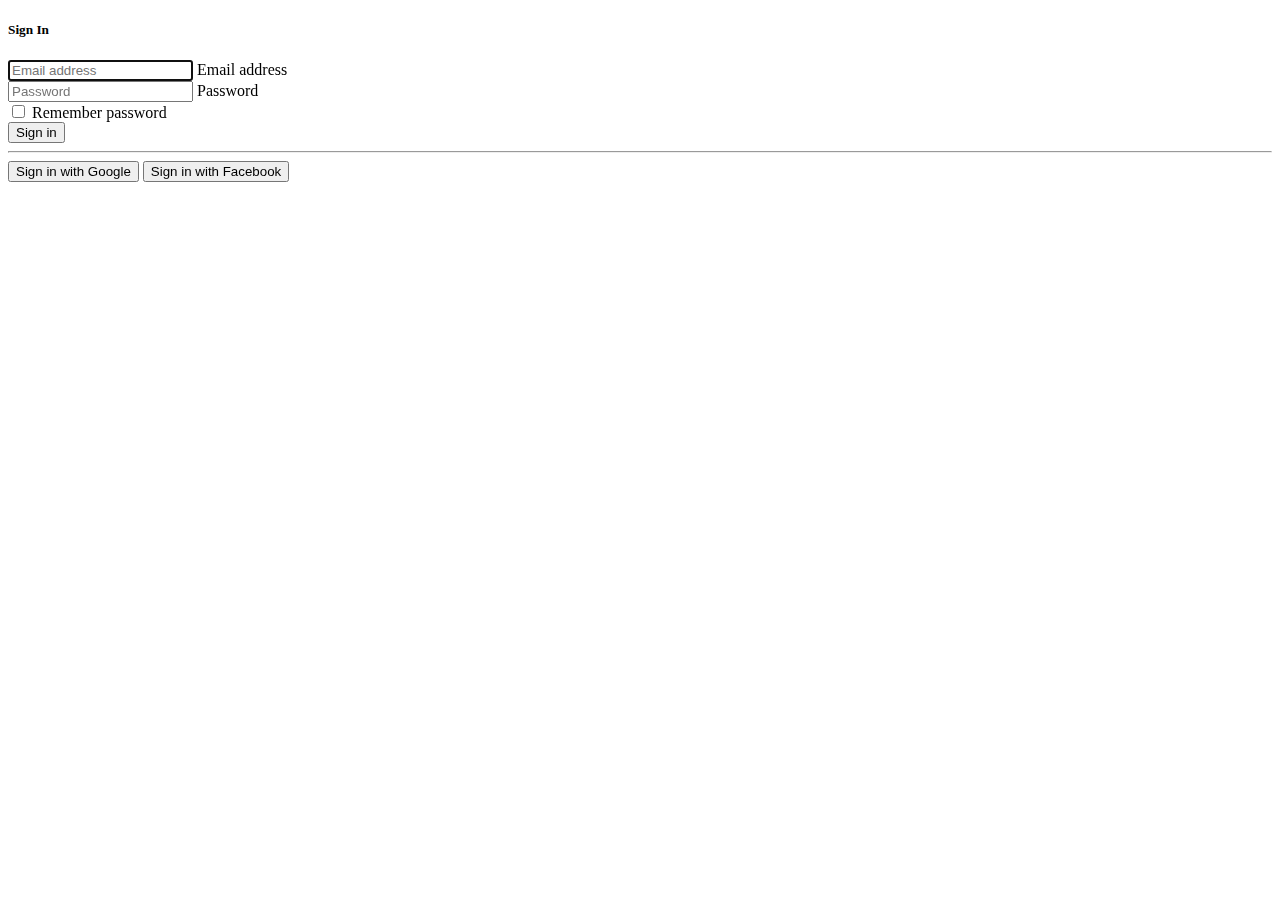
<file: login.html>
<!DOCTYPE html>
<html lang="en" dir="ltr">
  <head>
    <meta charset="utf-8">
    <title>Fresh Start Jamaica | Login</title>
  </head>
  <body>
    <body>
  <div class="container">
    <div class="row">
      <div class="col-sm-9 col-md-7 col-lg-5 mx-auto">
        <div class="card card-signin my-5">
          <div class="card-body">
            <h5 class="card-title text-center">Sign In</h5>
            <form class="form-signin">
              <div class="form-label-group">
                <input type="email" id="inputEmail" class="form-control" placeholder="Email address" required autofocus>
                <label for="inputEmail">Email address</label>
              </div>

              <div class="form-label-group">
                <input type="password" id="inputPassword" class="form-control" placeholder="Password" required>
                <label for="inputPassword">Password</label>
              </div>

              <div class="custom-control custom-checkbox mb-3">
                <input type="checkbox" class="custom-control-input" id="customCheck1">
                <label class="custom-control-label" for="customCheck1">Remember password</label>
              </div>
              <button class="btn btn-lg btn-primary btn-block text-uppercase" type="submit">Sign in</button>
              <hr class="my-4">
              <button class="btn btn-lg btn-google btn-block text-uppercase" type="submit"><i class="fab fa-google mr-2"></i> Sign in with Google</button>
              <button class="btn btn-lg btn-facebook btn-block text-uppercase" type="submit"><i class="fab fa-facebook-f mr-2"></i> Sign in with Facebook</button>
            </form>
          </div>
        </div>
      </div>
    </div>
  </div>
</body>
  </body>
</html>
</file>
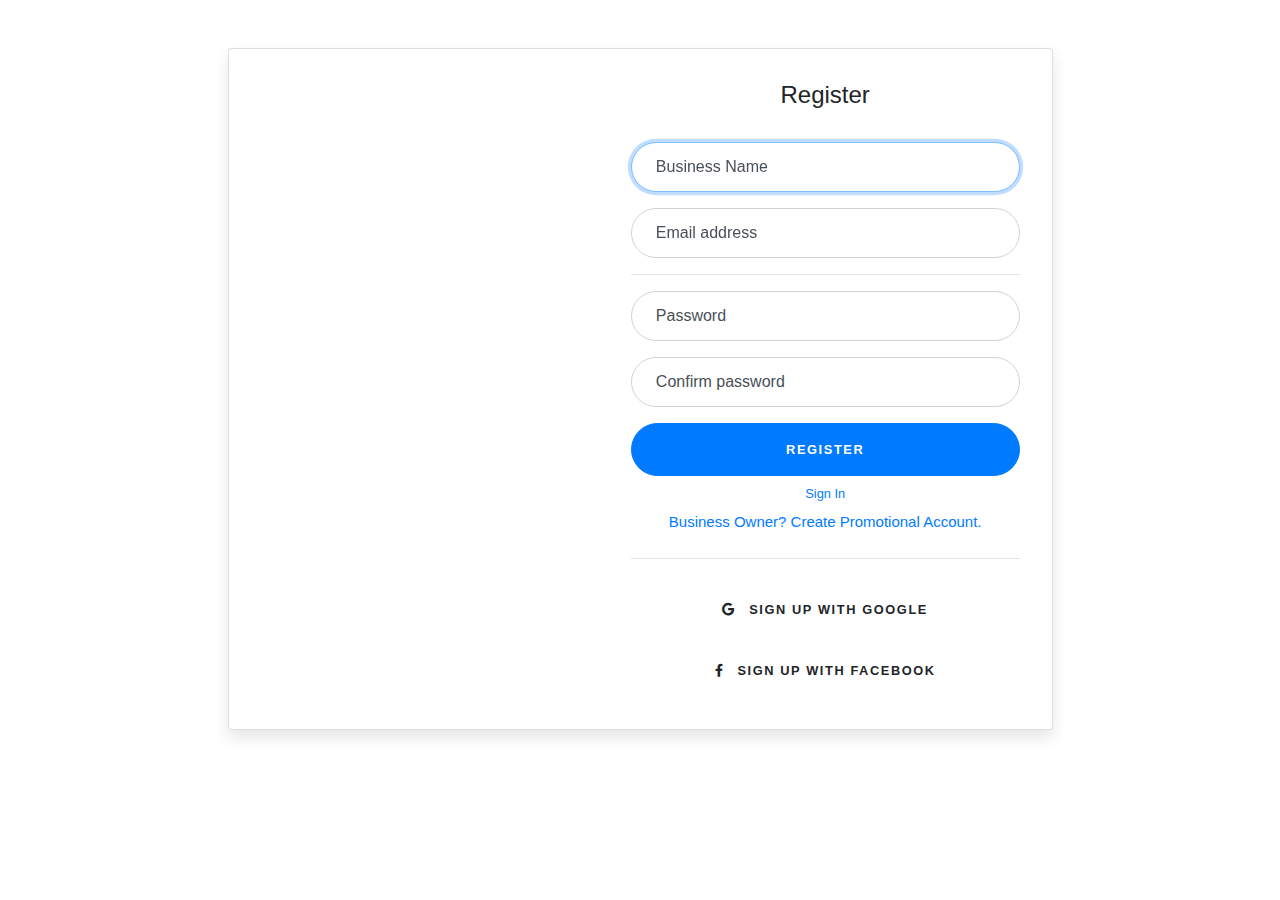
<file: startbootstrap-business-casual-gh-pages/business signup.html>
<!DOCTYPE html>
<html lang="en" dir="ltr">

<head>
  <meta charset="utf-8">
  <title>Fresh Start Jamaica | Create Account</title>
  <link rel="stylesheet" href="signup.css">
  <link rel="stylesheet" href="https://stackpath.bootstrapcdn.com/bootstrap/4.3.1/css/bootstrap.min.css">
  <link rel="stylesheet" href="https://use.fontawesome.com/releases/v5.8.2/css/all.css">
</head>

<body>
  <div class="container">
    <div class="row">
      <div class="col-lg-10 col-xl-9 mx-auto">
        <div class="card card-signin flex-row my-5">
          <div class="card-img-left d-none d-md-flex">
            <!-- Background image for card set in CSS! -->
          </div>
          <div class="card-body">
            <h5 class="card-title text-center">Register</h5>
            <form class="form-signin">
              <div class="form-label-group">
                <input type="text" id="inputUserame" class="form-control" placeholder="Business Name" required autofocus>
                <label for="inputUserame">Business Name</label>
              </div>

              <div class="form-label-group">
                <input type="email" id="inputEmail" class="form-control" placeholder="Email address" required>
                <label for="inputEmail">Email address</label>
              </div>

              <hr>

              <div class="form-label-group">
                <input type="password" id="inputPassword" class="form-control" placeholder="Password" required>
                <label for="inputPassword">Password</label>
              </div>

              <div class="form-label-group">
                <input type="password" id="inputConfirmPassword" class="form-control" placeholder="Password" required>
                <label for="inputConfirmPassword">Confirm password</label>
              </div>

              <a href="C:\Users\Admin\Documents\webpages\hackathon 2020\startbootstrap-sb-admin-2-gh-pages\index.html"><button class="btn btn-lg btn-primary btn-block text-uppercase">Register</button></a>
              <a class="d-block text-center mt-2 small" href="#">Sign In</a>
              <a class="d-block text-center mt-2 small" href="#" style="font-size: 15px">Business Owner? Create Promotional Account.</a>
              <hr class="my-4">
              <button class="btn btn-lg btn-google btn-block text-uppercase" type="submit"><i class="fab fa-google mr-2"></i> Sign up with Google</button>
              <button class="btn btn-lg btn-facebook btn-block text-uppercase" type="submit"><i class="fab fa-facebook-f mr-2"></i> Sign up with Facebook</button>
            </form>
          </div>
        </div>
      </div>
    </div>
  </div>
</body>

</html>
</file>
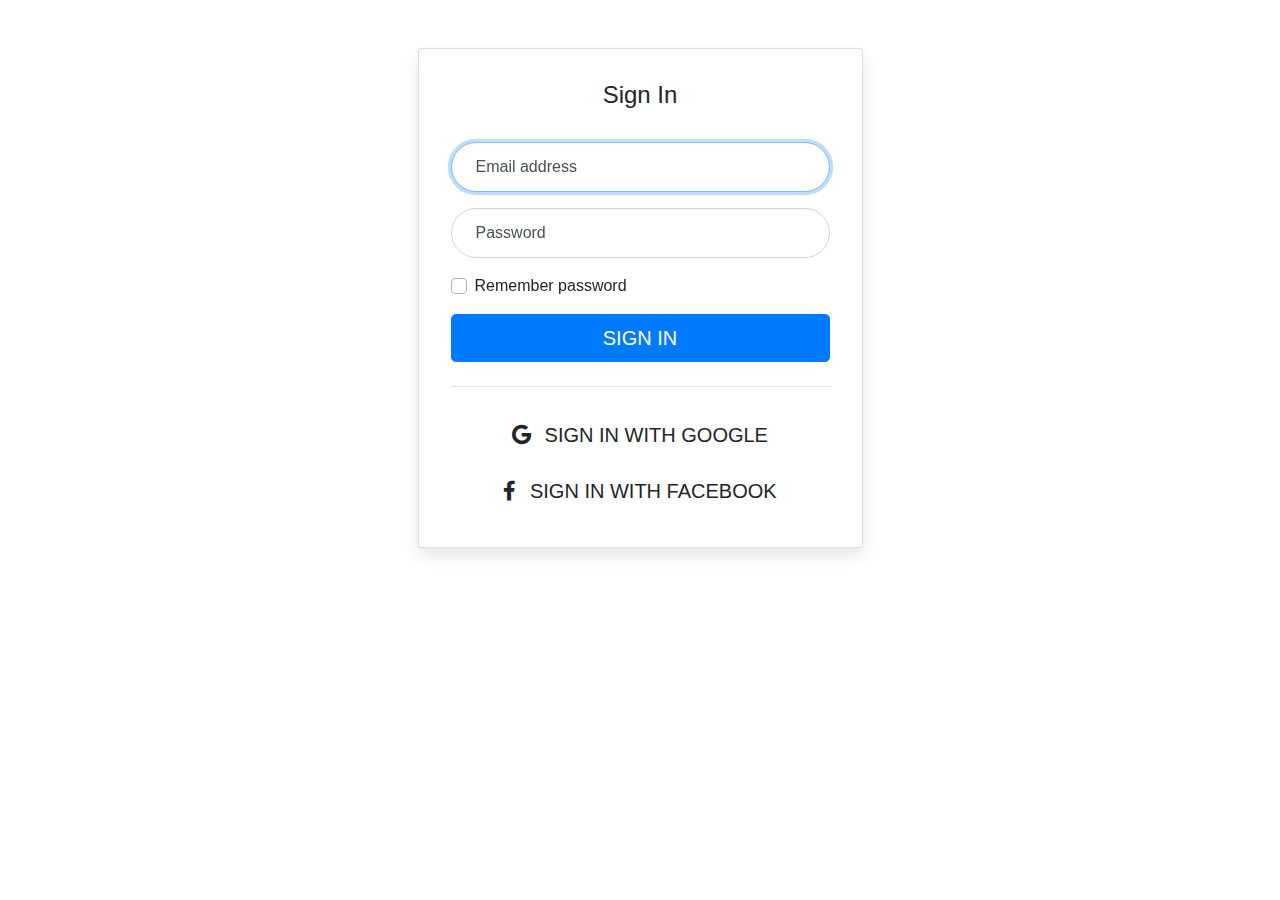
<file: startbootstrap-business-casual-gh-pages/login.html>
<!DOCTYPE html>
<html lang="en" dir="ltr">

<head>
  <meta charset="utf-8">
  <title>Fresh Start Jamaica | Login</title>
  <link rel="stylesheet" href="login.css" type="text/css">
  <link rel="stylesheet" href="https://stackpath.bootstrapcdn.com/bootstrap/4.3.1/css/bootstrap.min.css">
  <link rel="stylesheet" href="https://use.fontawesome.com/releases/v5.8.2/css/all.css">


  </script>
</head>

<body>
  <div class="container">
    <div class="row">
      <div class="col-sm-9 col-md-7 col-lg-5 mx-auto">
        <div class="card card-signin my-5">
          <div class="card-body">
            <h5 class="card-title text-center">Sign In</h5>

              <div class="form-label-group">
                <input type="email" id="inputEmail" class="form-control" placeholder="Email address" required autofocus>
                <label for="inputEmail">Email address</label>
              </div>

              <div class="form-label-group">
                <input type="password" id="inputPassword" class="form-control" placeholder="Password" required>
                <label for="inputPassword">Password</label>
              </div>

              <div class="custom-control custom-checkbox mb-3">
                <input type="checkbox" class="custom-control-input" id="customCheck1">
                <label class="custom-control-label" for="customCheck1">Remember password</label>
              </div>
              <a href="C:\Users\Admin\Documents\webpages\hackathon 2020\FortesHack-2020-Project\startbootstrap-sb-admin-2-gh-pages\index.html"><button class="btn btn-lg btn-primary btn-block text-uppercase">Sign in</button>
              <hr class="my-4"></a>
              <button class="btn btn-lg btn-google btn-block text-uppercase" type="submit"><i class="fab fa-google mr-2"></i> Sign in with Google</button>
              <button class="btn btn-lg btn-facebook btn-block text-uppercase" type="submit"><i class="fab fa-facebook-f mr-2"></i> Sign in with Facebook</button>

          </div>
        </div>
      </div>
    </div>
  </div>
</body>

</html>
</file>
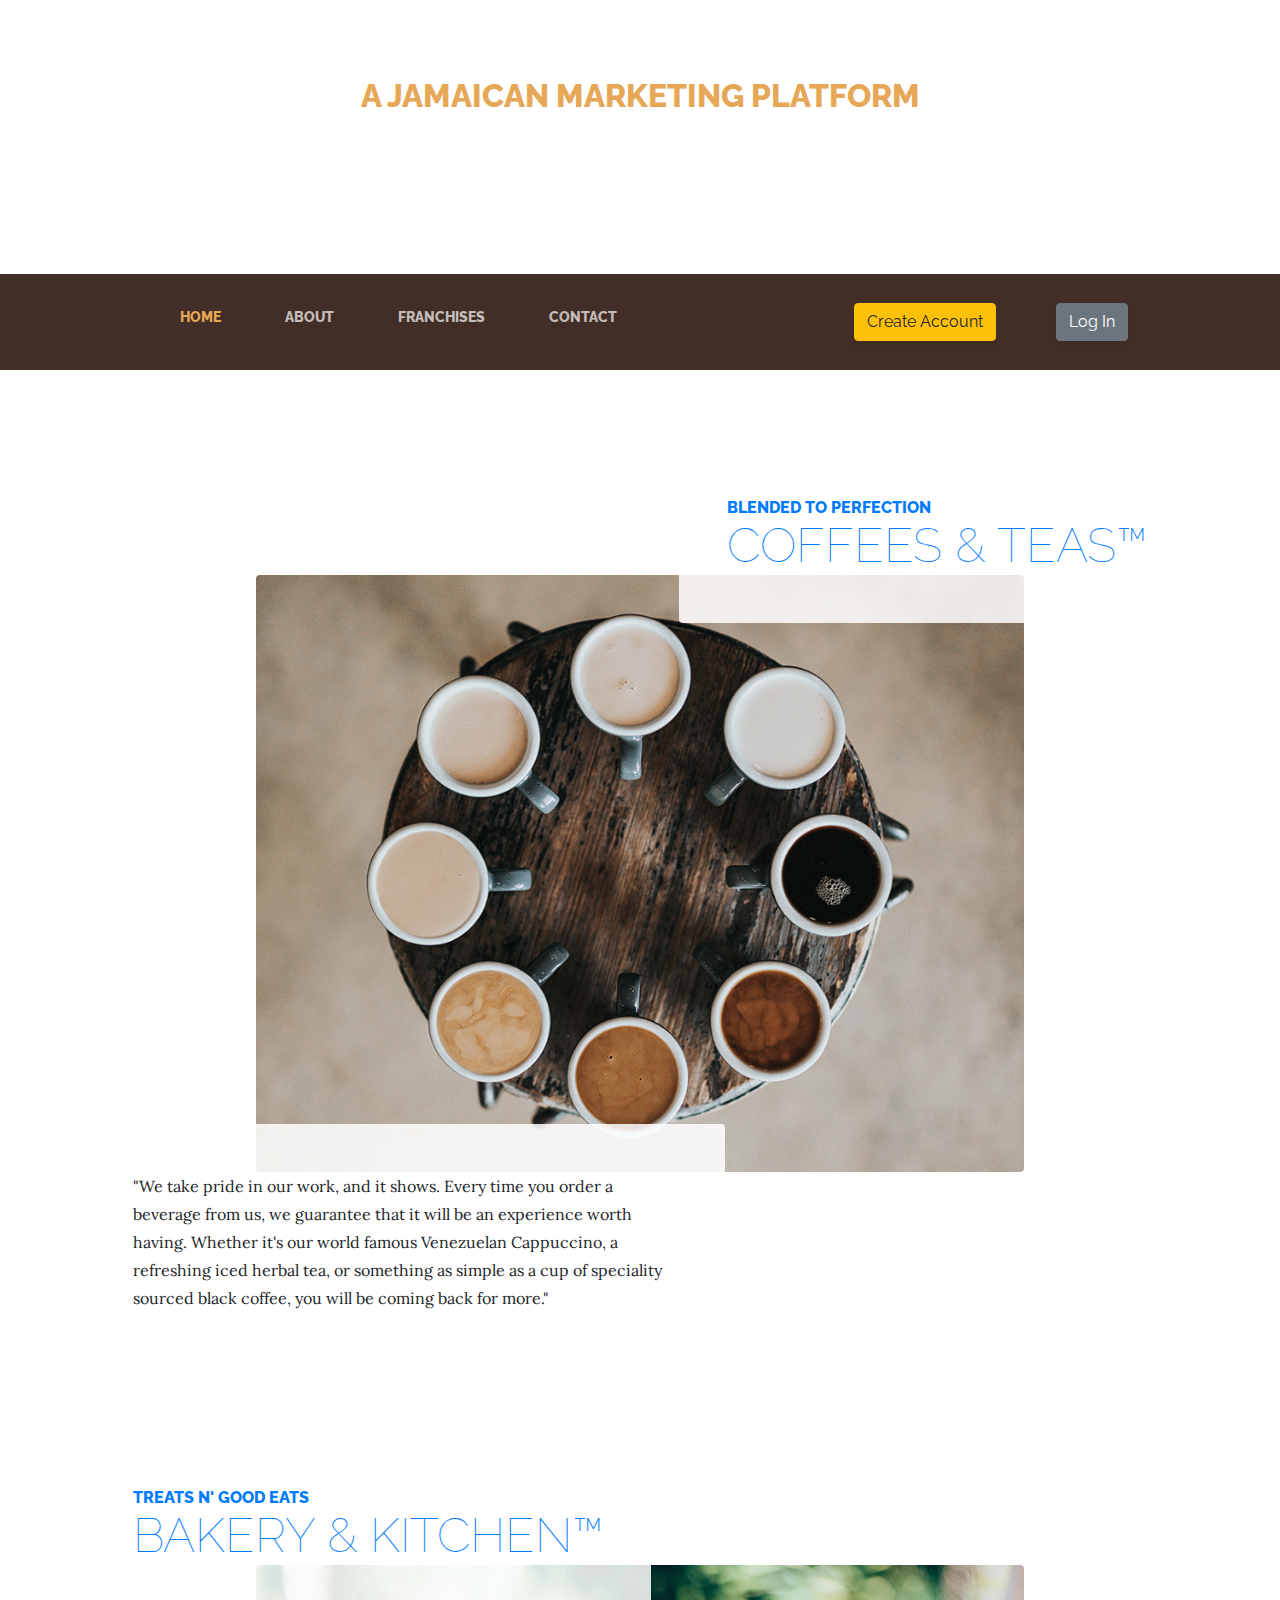
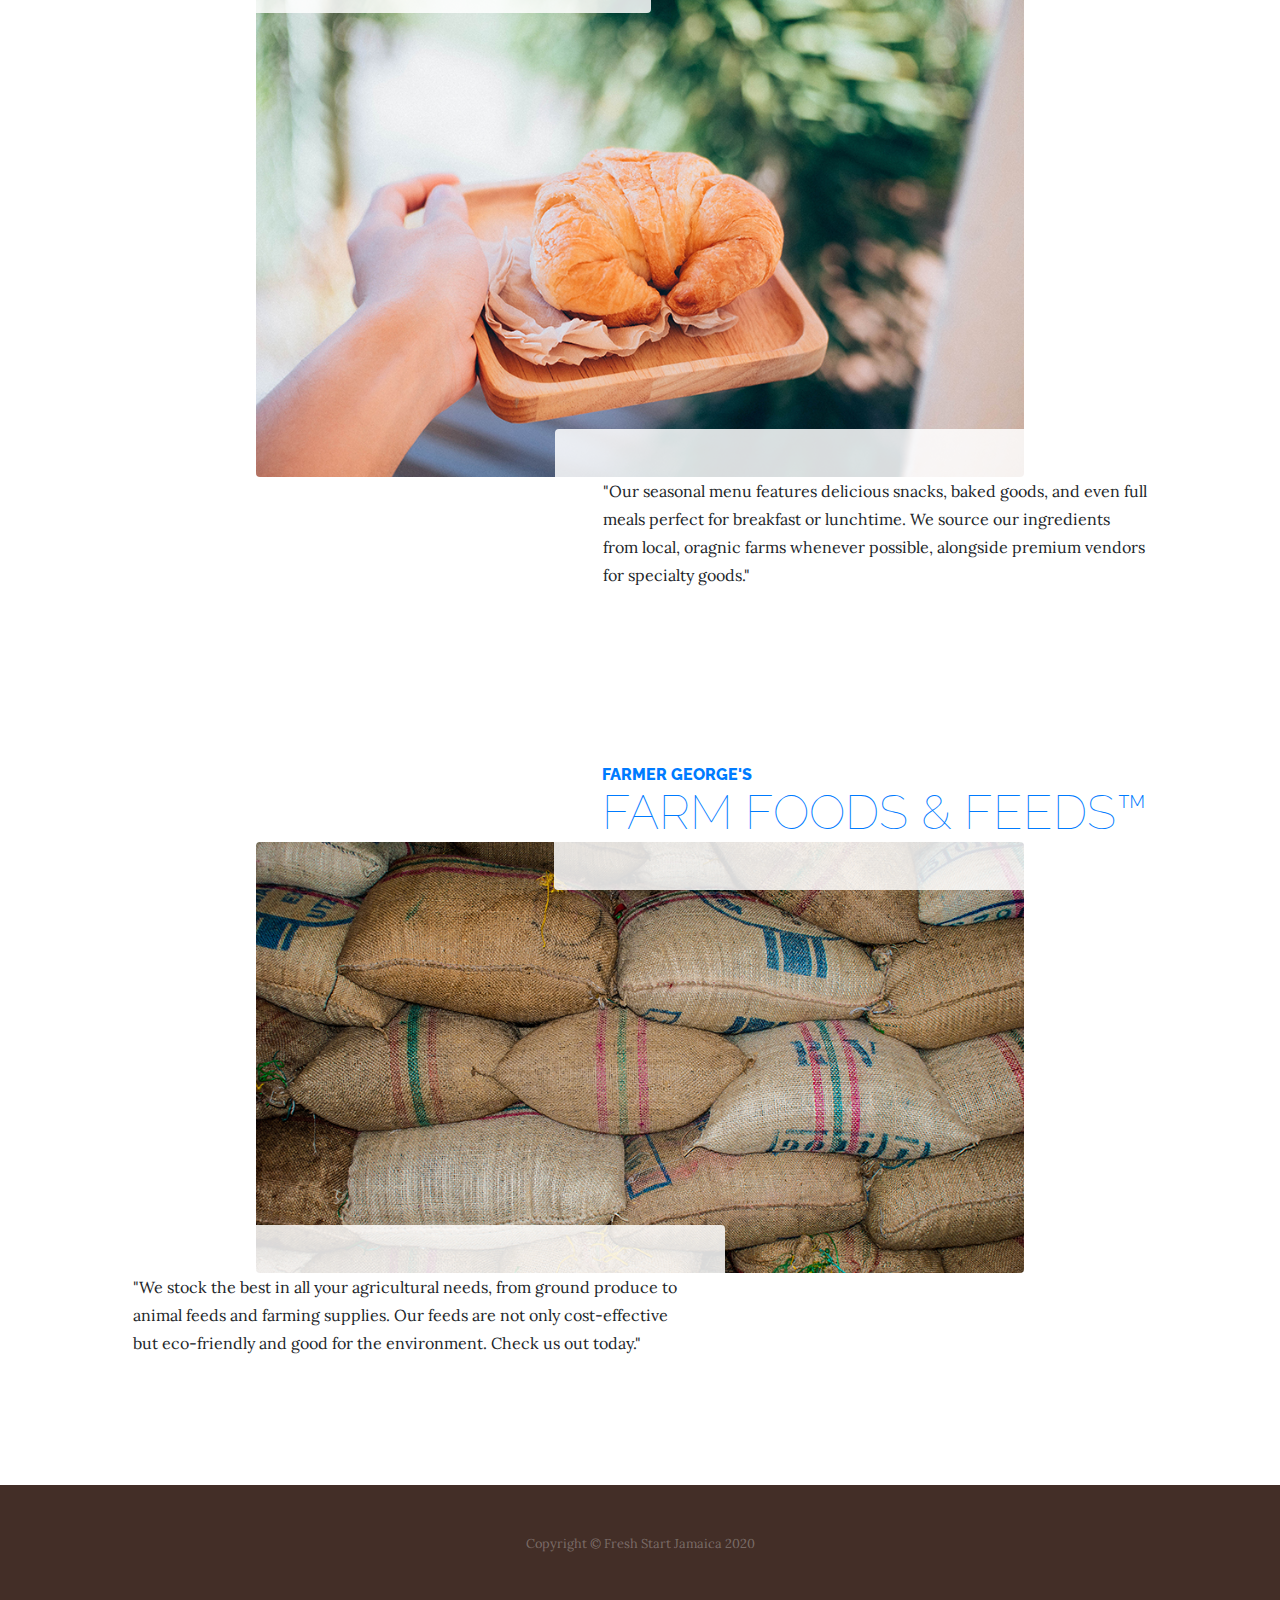
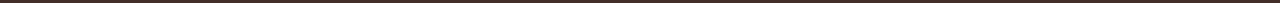
<file: startbootstrap-business-casual-gh-pages/products.html>
<!DOCTYPE html>
<html lang="en">

<head>

  <meta charset="utf-8">
  <meta name="viewport" content="width=device-width, initial-scale=1, shrink-to-fit=no">
  <meta name="description" content="">
  <meta name="author" content="">

  <title>Fresh Start Jamaica | Franchises</title>

  <!-- Bootstrap core CSS -->
  <link href="vendor/bootstrap/css/bootstrap.min.css" rel="stylesheet">

  <!-- Custom fonts for this template -->
  <link href="https://fonts.googleapis.com/css?family=Raleway:100,100i,200,200i,300,300i,400,400i,500,500i,600,600i,700,700i,800,800i,900,900i" rel="stylesheet">
  <link href="https://fonts.googleapis.com/css?family=Lora:400,400i,700,700i" rel="stylesheet">

  <!-- Custom styles for this template -->
  <link href="css/business-casual.min.css" rel="stylesheet">

</head>

<body>

  <h1 class="site-heading text-center text-white d-none d-lg-block">
    <span class="site-heading-upper text-primary mb-3">A Jamaican Marketing Platform</span>
    <span class="site-heading-lower">Fresh Start Jamaica</span>
  </h1>

  <!-- Navigation -->
  <nav class="navbar navbar-expand-lg navbar-dark py-lg-4" id="mainNav">
    <div class="container">
      <a class="navbar-brand text-uppercase text-expanded font-weight-bold d-lg-none" href="#">Start Bootstrap</a>
      <button class="navbar-toggler" type="button" data-toggle="collapse" data-target="#navbarResponsive" aria-controls="navbarResponsive" aria-expanded="false" aria-label="Toggle navigation">
        <span class="navbar-toggler-icon"></span>
      </button>
      <div class="collapse navbar-collapse" id="navbarResponsive">
        <ul class="navbar-nav mx-auto">
          <li class="nav-item active px-lg-4">
            <a class="nav-link text-uppercase text-expanded" href="index.html">Home

            </a>
          </li>
          <li class="nav-item px-lg-4">
            <a class="nav-link text-uppercase text-expanded" href="about.html">About</a>
          </li>
          <li class="nav-item px-lg-4">
            <a class="nav-link text-uppercase text-expanded" href="products.html">Franchises
            <span class="sr-only">(current)</span></a>
          </li>
          <li class="nav-item px-lg-4">
            <a class="nav-link text-uppercase text-expanded" href="store.html">Contact</a>
          </li>
          <li class="nav-button-1"><a href="signup.html"><button type="button" class="btn btn-warning">Create Account</button></a></li>
          <li class="nav-button-2"><a href="login.html"><button type="button" class="btn btn-secondary">Log In</button></a></li>
        </ul>
      </div>
    </div>
  </nav>

  <section class="page-section">
    <div class="container">
      <div class="product-item">
        <div class="product-item-title d-flex">
          <div class="bg-faded p-5 d-flex ml-auto rounded">
            <h2 class="section-heading mb-0">
              <a href="C:\Users\Admin\Documents\webpages\hackathon 2020\FortesHack-2020-Project\startbootstrap-grayscale-gh-pages\index.html"><span class="section-heading-upper">Blended to Perfection</span>
              <span class="section-heading-lower">Coffees &amp; Teas&trade;</span></a>
            </h2>
          </div>
        </div>
        <img class="product-item-img mx-auto d-flex rounded img-fluid mb-3 mb-lg-0" src="img/products-01.jpg" alt="">
        <div class="product-item-description d-flex mr-auto">
          <div class="bg-faded p-5 rounded">
            <p class="mb-0">"We take pride in our work, and it shows. Every time you order a beverage from us, we guarantee that it will be an experience worth having. Whether it's our world famous Venezuelan Cappuccino, a refreshing iced herbal tea,
              or something as simple as a cup of speciality sourced black coffee, you will be coming back for more."</p>
          </div>
        </div>
      </div>
    </div>
  </section>

  <section class="page-section">
    <div class="container">
      <div class="product-item">
        <div class="product-item-title d-flex">
          <div class="bg-faded p-5 d-flex mr-auto rounded">
            <h2 class="section-heading mb-0">
              <a href="#"><span class="section-heading-upper">Treats N' Good Eats</span>
              <span class="section-heading-lower">Bakery &amp; Kitchen&trade;</span></a>
            </h2>
          </div>
        </div>
        <img class="product-item-img mx-auto d-flex rounded img-fluid mb-3 mb-lg-0" src="img/products-02.jpg" alt="">
        <div class="product-item-description d-flex ml-auto">
          <div class="bg-faded p-5 rounded">
            <p class="mb-0">"Our seasonal menu features delicious snacks, baked goods, and even full meals perfect for breakfast or lunchtime. We source our ingredients from local, oragnic farms whenever possible, alongside premium vendors for
              specialty goods."</p>
          </div>
        </div>
      </div>
    </div>
  </section>

  <section class="page-section">
    <div class="container">
      <div class="product-item">
        <div class="product-item-title d-flex">
          <div class="bg-faded p-5 d-flex ml-auto rounded">
            <h2 class="section-heading mb-0">
              <a href="#"><span class="section-heading-upper">Farmer George's</span>
              <span class="section-heading-lower">Farm Foods &amp; Feeds&trade;</span></a>
            </h2>
          </div>
        </div>
        <img class="product-item-img mx-auto d-flex rounded img-fluid mb-3 mb-lg-0" src="img/products-03.jpg" alt="">
        <div class="product-item-description d-flex mr-auto">
          <div class="bg-faded p-5 rounded">
            <p class="mb-0">"We stock the best in all your agricultural needs, from ground produce to animal feeds and farming supplies. Our feeds are not only cost-effective but eco-friendly and good for the environment. Check us out today."</p>
          </div>
        </div>
      </div>
    </div>
  </section>

  <footer class="footer text-faded text-center py-5">
    <div class="container">
      <p class="m-0 small">Copyright &copy; Fresh Start Jamaica 2020</p>
    </div>
  </footer>

  <!-- Bootstrap core JavaScript -->
  <script src="vendor/jquery/jquery.min.js"></script>
  <script src="vendor/bootstrap/js/bootstrap.bundle.min.js"></script>

</body>

</html>
</file>
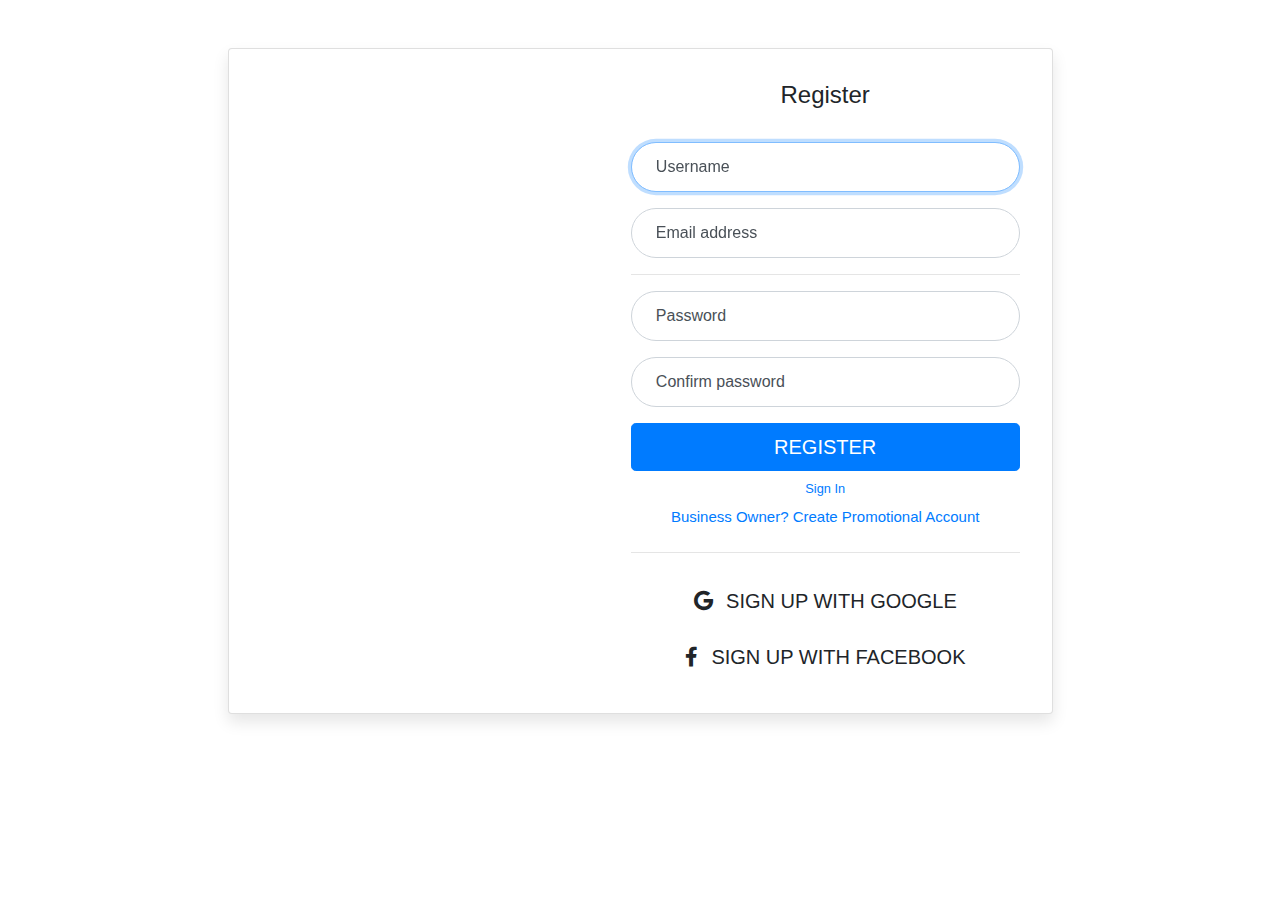
<file: startbootstrap-business-casual-gh-pages/signup.html>
<!DOCTYPE html>
<html lang="en" dir="ltr">

<head>
  <meta charset="utf-8">
  <title>Fresh Start Jamaica | Create Account</title>
  <link rel="stylesheet" href="signup.css">
  <link rel="stylesheet" href="https://stackpath.bootstrapcdn.com/bootstrap/4.3.1/css/bootstrap.min.css">
  <link rel="stylesheet" href="https://use.fontawesome.com/releases/v5.8.2/css/all.css">
</head>

<body>
  <div class="container">
    <div class="row">
      <div class="col-lg-10 col-xl-9 mx-auto">
        <div class="card card-signin flex-row my-5">
          <div class="card-img-left d-none d-md-flex">
            <!-- Background image for card set in CSS! -->
          </div>
          <div class="card-body">
            <h5 class="card-title text-center">Register</h5>

              <div class="form-label-group">
                <input type="text" id="inputUserame" class="form-control" placeholder="Username" required autofocus>
                <label for="inputUserame">Username</label>
              </div>

              <div class="form-label-group">
                <input type="email" id="inputEmail" class="form-control" placeholder="Email address" required>
                <label for="inputEmail">Email address</label>
              </div>

              <hr>

              <div class="form-label-group">
                <input type="password" id="inputPassword" class="form-control" placeholder="Password" required>
                <label for="inputPassword">Password</label>
              </div>

              <div class="form-label-group">
                <input type="password" id="inputConfirmPassword" class="form-control" placeholder="Password" required>
                <label for="inputConfirmPassword">Confirm password</label>
              </div>

              <a href="C:\Users\Admin\Documents\webpages\hackathon 2020\FortesHack-2020-Project\startbootstrap-sb-admin-2-gh-pages\index.html"><button class="btn btn-lg btn-primary btn-block text-uppercase" type="submit">Register</button></a>
              <a class="d-block text-center mt-2 small" href="login.html">Sign In</a>
              <a class="d-block text-center mt-2 small" href="business signup.html" style="font-size: 15px">Business Owner? Create Promotional Account</a>
              <hr class="my-4">
              <button class="btn btn-lg btn-google btn-block text-uppercase" type="submit"><i class="fab fa-google mr-2"></i> Sign up with Google</button>
              <button class="btn btn-lg btn-facebook btn-block text-uppercase" type="submit"><i class="fab fa-facebook-f mr-2"></i> Sign up with Facebook</button>

          </div>
        </div>
      </div>
    </div>
  </div>
</body>

</html>
</file>
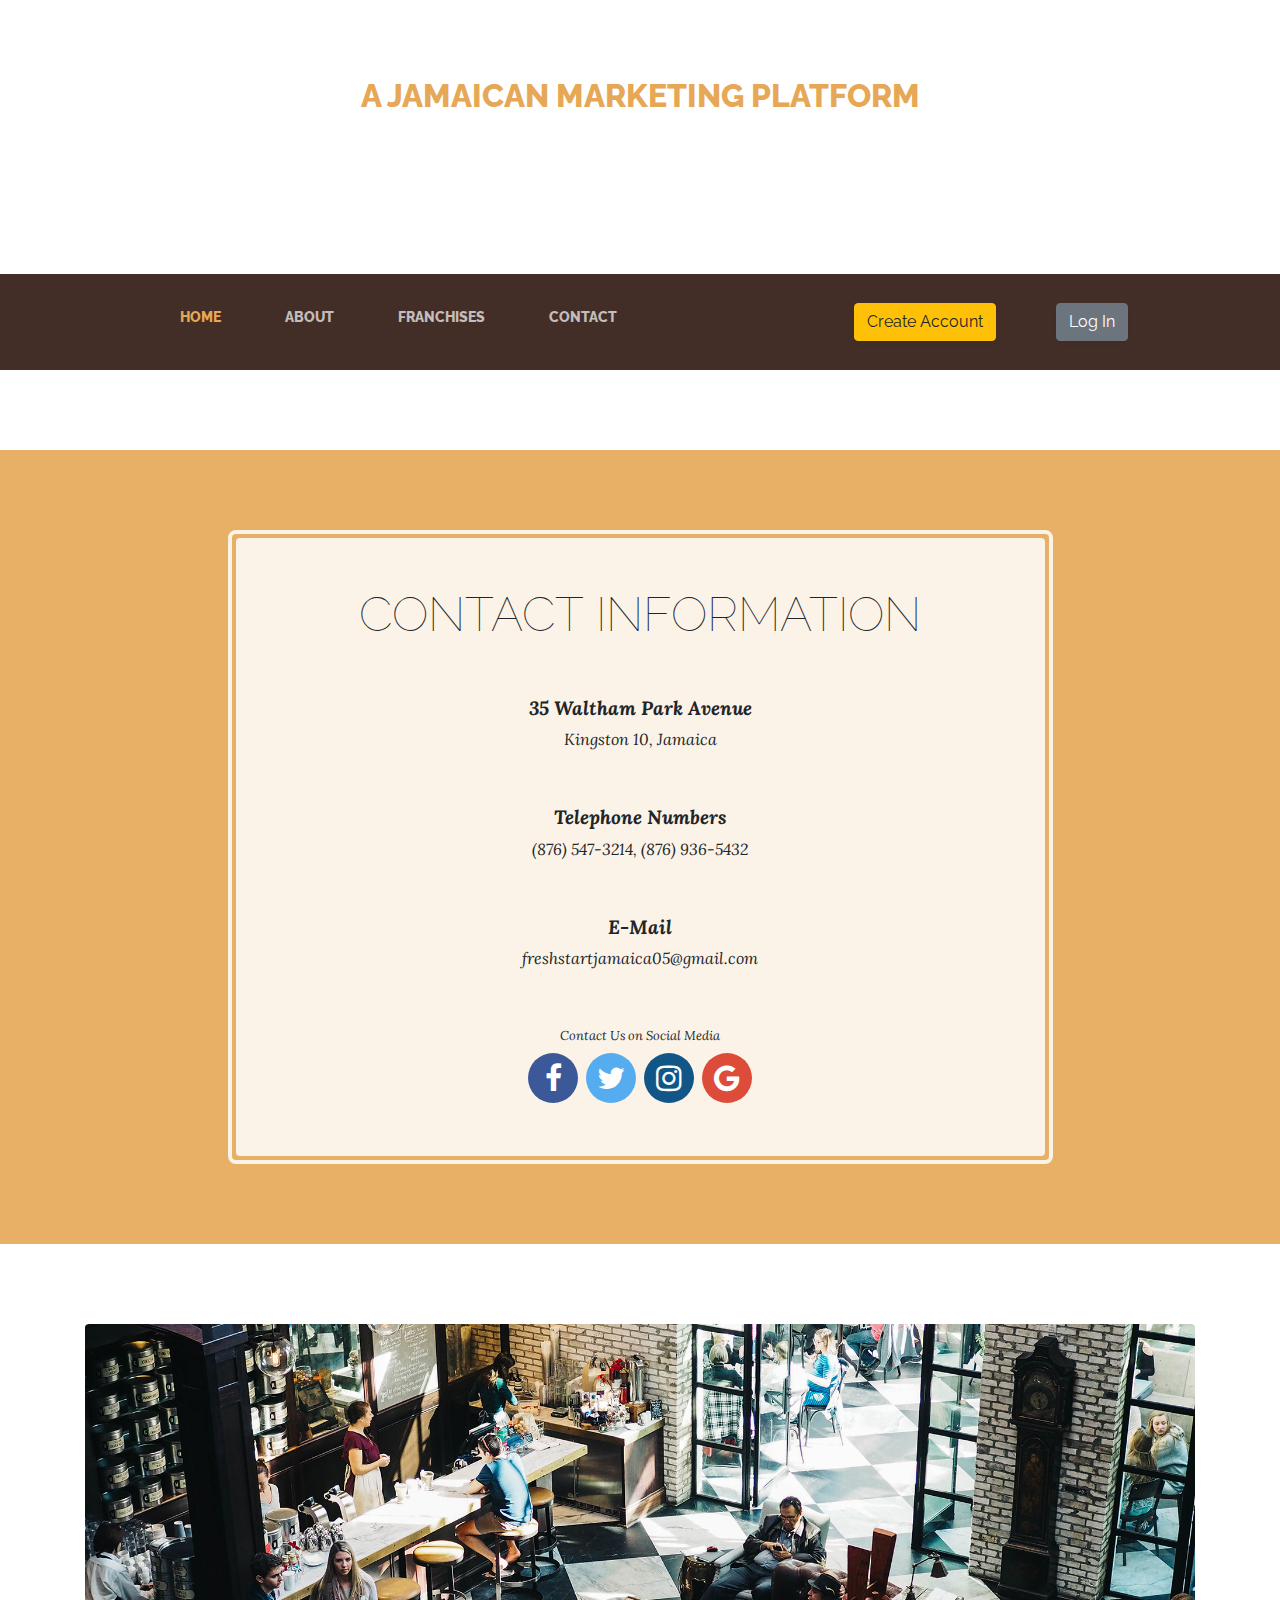
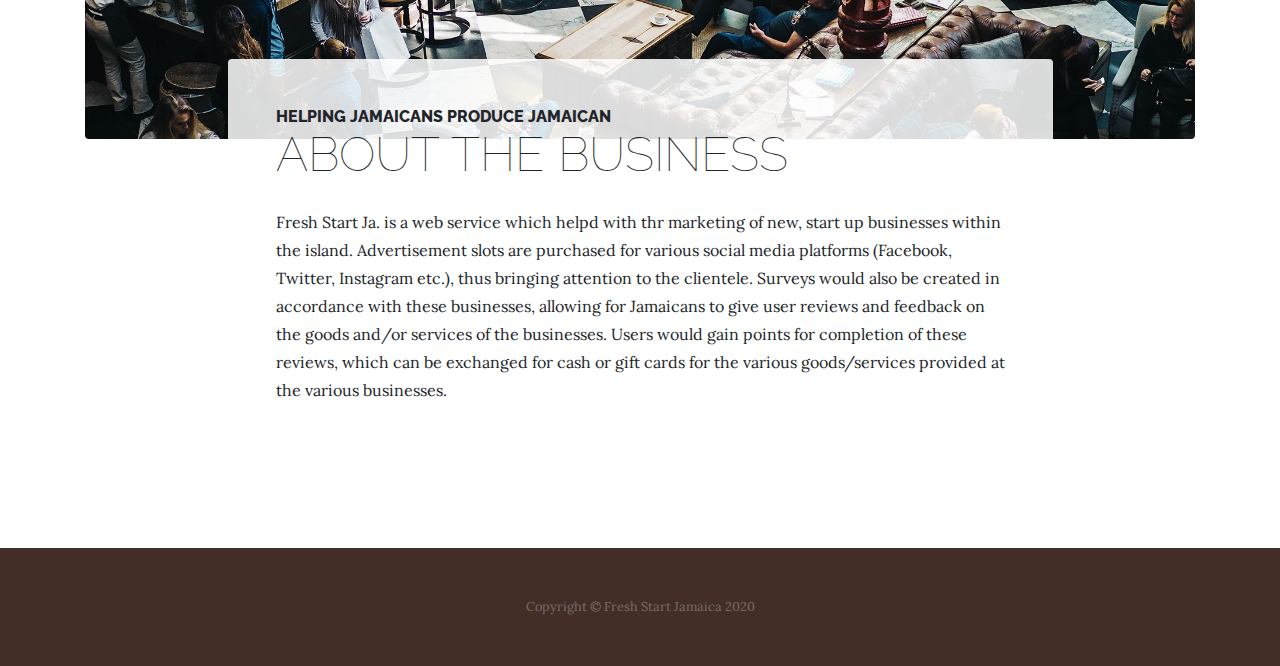
<file: startbootstrap-business-casual-gh-pages/store.html>
<!DOCTYPE html>
<html lang="en">

<head>

  <meta charset="utf-8">
  <meta name="viewport" content="width=device-width, initial-scale=1, shrink-to-fit=no">
  <meta name="description" content="">
  <meta name="author" content="">

  <title>Fresh Start Jamaica | Contact</title>

  <!-- Bootstrap core CSS -->
  <link href="vendor/bootstrap/css/bootstrap.min.css" rel="stylesheet">

  <!-- Custom fonts for this template -->
  <link href="https://fonts.googleapis.com/css?family=Raleway:100,100i,200,200i,300,300i,400,400i,500,500i,600,600i,700,700i,800,800i,900,900i" rel="stylesheet">
  <link href="https://fonts.googleapis.com/css?family=Lora:400,400i,700,700i" rel="stylesheet">

  <link rel="stylesheet" href="https://cdnjs.cloudflare.com/ajax/libs/font-awesome/4.7.0/css/font-awesome.min.css">

  <!-- Custom styles for this template -->
  <link href="css/business-casual.min.css" rel="stylesheet">

</head>

<body>

  <h1 class="site-heading text-center text-white d-none d-lg-block">
    <span class="site-heading-upper text-primary mb-3">A Jamaican Marketing Platform</span>
    <span class="site-heading-lower">Fresh Start Jamaica</span>
  </h1>

  <!-- Navigation -->
  <nav class="navbar navbar-expand-lg navbar-dark py-lg-4" id="mainNav">
    <div class="container">
      <a class="navbar-brand text-uppercase text-expanded font-weight-bold d-lg-none" href="#">Start Bootstrap</a>
      <button class="navbar-toggler" type="button" data-toggle="collapse" data-target="#navbarResponsive" aria-controls="navbarResponsive" aria-expanded="false" aria-label="Toggle navigation">
        <span class="navbar-toggler-icon"></span>
      </button>
      <div class="collapse navbar-collapse" id="navbarResponsive">
        <ul class="navbar-nav mx-auto">
          <li class="nav-item active px-lg-4">
            <a class="nav-link text-uppercase text-expanded" href="index.html">Home

            </a>
          </li>
          <li class="nav-item px-lg-4">
            <a class="nav-link text-uppercase text-expanded" href="about.html">About</a>
          </li>
          <li class="nav-item px-lg-4">
            <a class="nav-link text-uppercase text-expanded" href="products.html">Franchises</a>
          </li>
          <li class="nav-item px-lg-4">
            <a class="nav-link text-uppercase text-expanded" href="store.html">Contact
            <span class="sr-only">(current)</span></a>
          </li>
          <li class="nav-button-1"><a href="signup.html"><button type="button" class="btn btn-warning">Create Account</button></a></li>
          <li class="nav-button-2"><a href="login.html"><button type="button" class="btn btn-secondary">Log In</button></a></li>
        </ul>
      </div>
    </div>
  </nav>


  <section class="page-section cta">
    <div class="container">
      <div class="row">
        <div class="col-xl-9 mx-auto">
          <div class="cta-inner text-center rounded">
            <h2 class="section-heading mb-5">
              <span class="section-heading-upper"></span>
              <span class="section-heading-lower">Contact Information</span>
            </h2>
            <!--<ul class="list-unstyled list-hours mb-5 text-left mx-auto">
              <li class="list-unstyled-item list-hours-item d-flex">
                Sunday
                <span class="ml-auto">Closed</span>
              </li>
              <li class="list-unstyled-item list-hours-item d-flex">
                Monday
                <span class="ml-auto">7:00 AM to 8:00 PM</span>
              </li>
              <li class="list-unstyled-item list-hours-item d-flex">
                Tuesday
                <span class="ml-auto">7:00 AM to 8:00 PM</span>
              </li>
              <li class="list-unstyled-item list-hours-item d-flex">
                Wednesday
                <span class="ml-auto">7:00 AM to 8:00 PM</span>
              </li>
              <li class="list-unstyled-item list-hours-item d-flex">
                Thursday
                <span class="ml-auto">7:00 AM to 8:00 PM</span>
              </li>
              <li class="list-unstyled-item list-hours-item d-flex">
                Friday
                <span class="ml-auto">7:00 AM to 8:00 PM</span>
              </li>
              <li class="list-unstyled-item list-hours-item d-flex">
                Saturday
                <span class="ml-auto">9:00 AM to 5:00 PM</span>
              </li>
            </ul>-->
            <p class="address mb-5">
              <em>
                <strong>35 Waltham Park Avenue</strong>
                <br>
                Kingston 10, Jamaica
              </em>
            </p>
            <p class="address mb-5">
              <em>
                <strong>Telephone Numbers</strong>
                <br>
                (876) 547-3214, (876) 936-5432
              </em>
            </p>
            <p class="address mb-5">
              <em>
                <strong>E-Mail</strong>
                <br>
                freshstartjamaica05@gmail.com
              </em>
            </p>
            <p class="mb-0">
              <small>
                <em>Contact Us on Social Media</em>
              </small>
              <br>
              <a href="#" class="fa fa-facebook"></a>
              <a href="#" class="fa fa-twitter"></a>
              <a href="#" class="fa fa-instagram"></a>
              <a href="#" class="fa fa-google"></a>
            </p>
          </div>
        </div>
      </div>
    </div>
  </section>

  <section class="page-section about-heading">
    <div class="container">
      <img class="img-fluid rounded about-heading-img mb-3 mb-lg-0" src="img/about.jpg" alt="">
      <div class="about-heading-content">
        <div class="row">
          <div class="col-xl-9 col-lg-10 mx-auto">
            <div class="bg-faded rounded p-5">
              <h2 class="section-heading mb-4">
                <span class="section-heading-upper">Helping Jamaicans produce Jamaican</span>
                <span class="section-heading-lower">About The Business</span>
              </h2>
              <p>Fresh Start Ja. is a web service which helpd with thr marketing of new, start up businesses within the island. Advertisement slots are purchased for various social media platforms (Facebook, Twitter, Instagram etc.), thus bringing attention to the clientele. Surveys would also be created in accordance with these businesses, allowing for Jamaicans to give user reviews and feedback on the goods and/or services of the businesses. Users would gain points for completion of these reviews, which can be exchanged for cash or gift cards for the various goods/services provided at the various businesses.</p>
            </div>
          </div>
        </div>
      </div>
    </div>
  </section>

  <footer class="footer text-faded text-center py-5">
    <div class="container">
      <p class="m-0 small">Copyright &copy; Fresh Start Jamaica 2020</p>
    </div>
  </footer>

  <!-- Bootstrap core JavaScript -->
  <script src="vendor/jquery/jquery.min.js"></script>
  <script src="vendor/bootstrap/js/bootstrap.bundle.min.js"></script>

</body>

<!-- Script to highlight the active date in the hours list -->
<script>
  $('.list-hours li').eq(new Date().getDay()).addClass('today');
</script>

</html>
</file>
<file: startbootstrap-business-casual-gh-pages/signup.css>
:root {
  --input-padding-x: 1.5rem;
  --input-padding-y: .75rem;
}

body {
  background: #007bff;
  background-image: url("C:/Users/Admin/Documents/webpages/hackathon 2020/FortesHack-2020-Project/black green background.jpg");
}

.card-signin {
  border: 0;
  border-radius: 1rem;
  box-shadow: 0 0.5rem 1rem 0 rgba(0, 0, 0, 0.1);
  overflow: hidden;
}

.card-signin .card-title {
  margin-bottom: 2rem;
  font-weight: 300;
  font-size: 1.5rem;
}

.card-signin .card-img-left {
  width: 45%;
  /* Link to your background image using in the property below! */
  background: scroll center url('https://source.unsplash.com/WEQbe2jBg40/414x512');
  background-size: cover;
}

.card-signin .card-body {
  padding: 2rem;
}

.form-signin {
  width: 100%;
}

.form-signin .btn {
  font-size: 80%;
  border-radius: 5rem;
  letter-spacing: .1rem;
  font-weight: bold;
  padding: 1rem;
  transition: all 0.2s;
}

.form-label-group {
  position: relative;
  margin-bottom: 1rem;
}

.form-label-group input {
  height: auto;
  border-radius: 2rem;
}

.form-label-group>input,
.form-label-group>label {
  padding: var(--input-padding-y) var(--input-padding-x);
}

.form-label-group>label {
  position: absolute;
  top: 0;
  left: 0;
  display: block;
  width: 100%;
  margin-bottom: 0;
  /* Override default `<label>` margin */
  line-height: 1.5;
  color: #495057;
  border: 1px solid transparent;
  border-radius: .25rem;
  transition: all .1s ease-in-out;
}

.form-label-group input::-webkit-input-placeholder {
  color: transparent;
}

.form-label-group input:-ms-input-placeholder {
  color: transparent;
}

.form-label-group input::-ms-input-placeholder {
  color: transparent;
}

.form-label-group input::-moz-placeholder {
  color: transparent;
}

.form-label-group input::placeholder {
  color: transparent;
}

.form-label-group input:not(:placeholder-shown) {
  padding-top: calc(var(--input-padding-y) + var(--input-padding-y) * (2 / 3));
  padding-bottom: calc(var(--input-padding-y) / 3);
}

.form-label-group input:not(:placeholder-shown)~label {
  padding-top: calc(var(--input-padding-y) / 3);
  padding-bottom: calc(var(--input-padding-y) / 3);
  font-size: 12px;
  color: #777;
}

.btn-google {
  color: white;
  background-color: #ea4335;
}

.btn-facebook {
  color: white;
  background-color: #3b5998;
}
</file>
<file: startbootstrap-business-casual-gh-pages/login.css>
:root {
  --input-padding-x: 1.5rem;
  --input-padding-y: .75rem;
}

body {
  background: #007bff;
  background-image: url("C:/Users/Admin/Documents/webpages/hackathon 2020/FortesHack-2020-Project/black green background.jpg");
}

.card-signin {
  border: 0;
  border-radius: 1rem;
  box-shadow: 0 0.5rem 1rem 0 rgba(0, 0, 0, 0.1);
}

.card-signin .card-title {
  margin-bottom: 2rem;
  font-weight: 300;
  font-size: 1.5rem;
}

.card-signin .card-body {
  padding: 2rem;
}

.form-signin {
  width: 100%;
}

.form-signin .btn {
  font-size: 80%;
  border-radius: 5rem;
  letter-spacing: .1rem;
  font-weight: bold;
  padding: 1rem;
  transition: all 0.2s;
}

.form-label-group {
  position: relative;
  margin-bottom: 1rem;
}

.form-label-group input {
  height: auto;
  border-radius: 2rem;
}

.form-label-group>input,
.form-label-group>label {
  padding: var(--input-padding-y) var(--input-padding-x);
}

.form-label-group>label {
  position: absolute;
  top: 0;
  left: 0;
  display: block;
  width: 100%;
  margin-bottom: 0;
  /* Override default `<label>` margin */
  line-height: 1.5;
  color: #495057;
  border: 1px solid transparent;
  border-radius: .25rem;
  transition: all .1s ease-in-out;
}

.form-label-group input::-webkit-input-placeholder {
  color: transparent;
}

.form-label-group input:-ms-input-placeholder {
  color: transparent;
}

.form-label-group input::-ms-input-placeholder {
  color: transparent;
}

.form-label-group input::-moz-placeholder {
  color: transparent;
}

.form-label-group input::placeholder {
  color: transparent;
}

.form-label-group input:not(:placeholder-shown) {
  padding-top: calc(var(--input-padding-y) + var(--input-padding-y) * (2 / 3));
  padding-bottom: calc(var(--input-padding-y) / 3);
}

.form-label-group input:not(:placeholder-shown)~label {
  padding-top: calc(var(--input-padding-y) / 3);
  padding-bottom: calc(var(--input-padding-y) / 3);
  font-size: 12px;
  color: #777;
}

.btn-google {
  color: white;
  background-color: #ea4335;
}

.btn-facebook {
  color: white;
  background-color: #3b5998;
}

/* Fallback for Edge
-------------------------------------------------- */
@supports (-ms-ime-align: auto) {
  .form-label-group>label {
    display: none;
  }

  .form-label-group input::-ms-input-placeholder {
    color: #777;
  }
}

/* Fallback for IE
-------------------------------------------------- */
@media all and (-ms-high-contrast: none),
(-ms-high-contrast: active) {
  .form-label-group>label {
    display: none;
  }

  .form-label-group input:-ms-input-placeholder {
    color: #777;
  }
}
</file>
<file: startbootstrap-business-casual-gh-pages/css/business-casual.min.css>
/*!
 * Start Bootstrap - Business Casual v5.0.9 (https://startbootstrap.com/template-overviews/business-casual)
 * Copyright 2013-2019 Start Bootstrap
 * Licensed under MIT (https://github.com/BlackrockDigital/startbootstrap-business-casual/blob/master/LICENSE)
 */
body {
  font-family: 'Lora';
  background-image: url("C:/Users/Admin/Documents/webpages/hackathon 2020/FortesHack-2020-Project/black green background.jpg");
  background-repeat: no-repeat;
  -moz-background-size: 100% 100%;
  /* Gecko 1.9.2 (Firefox 3.6) */
  -o-background-size: 100% 100%;
  /* Opera 9.5 */
  -webkit-background-size: 100% 100%;
  /* Safari 3.0 */
  background-size: 100% 100%;
  /* CSS3-compliant browsers */
  -moz-border-image: url(../back.jpg) 0;
  background-size: cover;
  /* Gecko 1.9.1 (Firefox 3.5) */
  background-position: fixed;
}

.fa {
  padding: 10px;
  font-size: 30px;
  width: 50px;
  text-align: center;
  text-decoration: none;
  margin: 5px 2px;
  border-radius: 50%;
}

.fa:hover {
    opacity: 0.7;
}

.fa-facebook {
  background: #3B5998;
  color: white;
}

.fa-twitter {
  background: #55ACEE;
  color: white;
}

.fa-google {
  background: #dd4b39;
  color: white;
}

.fa-linkedin {
  background: #007bb5;
  color: white;
}

.fa-youtube {
  background: #bb0000;
  color: white;
}

.fa-instagram {
  background: #125688;
  color: white;
}

.fa-pinterest {
  background: #cb2027;
  color: white;
}

.fa-snapchat-ghost {
  background: #fffc00;
  color: white;
  text-shadow: -1px 0 black, 0 1px black, 1px 0 black, 0 -1px black;
}

.fa-skype {
  background: #00aff0;
  color: white;
}

.fa-android {
  background: #a4c639;
  color: white;
}

.fa-dribbble {
  background: #ea4c89;
  color: white;
}

.fa-vimeo {
  background: #45bbff;
  color: white;
}

.fa-tumblr {
  background: #2c4762;
  color: white;
}

.fa-vine {
  background: #00b489;
  color: white;
}

.fa-foursquare {
  background: #45bbff;
  color: white;
}

.fa-stumbleupon {
  background: #eb4924;
  color: white;
}

.fa-flickr {
  background: #f40083;
  color: white;
}

.fa-yahoo {
  background: #430297;
  color: white;
}

.fa-soundcloud {
  background: #ff5500;
  color: white;
}

.fa-reddit {
  background: #ff5700;
  color: white;
}

.fa-rss {
  background: #ff6600;
  color: white;
}

h1,
h2,
h3,
h4,
h5,
h6 {
  font-family: 'Raleway';
}

p {
  line-height: 1.75;
}

.nav-button-1 {
  padding: 5px;
  margin-left: 200px;
}

.nav-button-2 {
  padding: 5px;
  margin-left: 50px;
}

.text-faded {
  color: rgba(255, 255, 255, 0.3);
}

.site-heading {
  margin-top: 5rem;
  margin-bottom: 5rem;
  text-transform: uppercase;
  line-height: 1;
  font-family: 'Raleway';
}

.site-heading .site-heading-upper {
  display: block;
  font-size: 2rem;
  font-weight: 800;
}

.site-heading .site-heading-lower {
  font-size: 5rem;
  font-weight: bold;
  line-height: 4rem;
}

.page-section {
  margin-top: 5rem;
  margin-bottom: 5rem;
}

.section-heading {
  text-transform: uppercase;
}

.section-heading .section-heading-upper {
  display: block;
  font-size: 1rem;
  font-weight: 800;
}

.section-heading .section-heading-lower {
  display: block;
  font-size: 3rem;
  font-weight: 100;
}

.bg-faded {
  background-color: rgba(255, 255, 255, 0.85);
}

#mainNav {
  background-color: rgba(47, 23, 15, 0.9);
  font-family: 'Raleway';
}

#mainNav .navbar-brand {
  color: #e6a756;
}

#mainNav .navbar-nav .nav-item .nav-link {
  color: rgba(255, 255, 255, 0.7);
  font-weight: 800;
}

#mainNav .navbar-nav .nav-item.active .nav-link {
  color: #e6a756;
}

@media (min-width: 992px) {
  #mainNav .navbar-nav .nav-item .nav-link {
    font-size: 0.9rem;
  }

  #mainNav .navbar-nav .nav-item .nav-link:hover {
    color: rgba(255, 255, 255, 0.4);
  }

  #mainNav .navbar-nav .nav-item.active .nav-link:hover {
    color: #e6a756;
  }
}

.btn-xl {
  font-weight: 700;
  font-size: 0.8rem;
  padding-top: 1.5rem;
  padding-bottom: 1.5rem;
  padding-left: 2rem;
  padding-right: 2rem;
}

.intro {
  position: relative;
}

@media (min-width: 992px) {
  .intro .intro-img {
    width: 75%;
    float: right;
  }

  .intro .intro-text {
    left: 0;
    width: 60%;
    margin-top: 3rem;
    position: absolute;
  }

  .intro .intro-text .intro-button {
    width: 100%;
    left: 0;
    position: absolute;
    bottom: -2rem;
  }
}

@media (min-width: 1200px) {
  .intro .intro-text {
    width: 45%;
  }
}

.cta {
  padding-top: 5rem;
  padding-bottom: 5rem;
  background-color: rgba(230, 167, 86, 0.9);
}

.points-cash{
  padding: 5px;
  margin-top: 25px;
  height: 100px;
  width: 100px;
}

.cta .cta-inner {
  position: relative;
  padding: 3rem;
  margin: 0.5rem;
  background-color: rgba(255, 255, 255, 0.85);
}

.cta .cta-inner:before {
  border-radius: 0.5rem;
  content: '';
  position: absolute;
  top: -0.5rem;
  bottom: -0.5rem;
  left: -0.5rem;
  right: -0.5rem;
  border: 0.25rem solid rgba(255, 255, 255, 0.85);
}

@media (min-width: 992px) {
  .about-heading .about-heading-img {
    position: relative;
    z-index: 0;
  }

  .about-heading .about-heading-content {
    margin-top: -5rem;
    position: relative;
    z-index: 1;
  }
}

@media (min-width: 992px) {
  .product-item .product-item-title {
    position: relative;
    z-index: 1;
    margin-bottom: -3rem;
  }

  .product-item .product-item-img {
    position: relative;
    z-index: 0;
    max-width: 60vw;
  }

  .product-item .product-item-description {
    position: relative;
    z-index: 1;
    margin-top: -3rem;
    max-width: 50vw;
  }
}

.list-hours {
  font-size: 0.9rem;
}

.list-hours .list-hours-item {
  border-bottom: 1px solid rgba(230, 167, 86, 0.5);
  padding-bottom: .25rem;
  margin-bottom: 1rem;
  font-style: italic;
}

.list-hours .list-hours-item.today {
  font-weight: bold;
  color: #e6a756;
}

@media (min-width: 992px) {
  .list-hours {
    width: 50%;
    font-size: 1.1rem;
  }
}

.address strong {
  font-size: 1.2rem;
}

.footer {
  background-color: rgba(47, 23, 15, 0.9);
}

.text-primary {
  color: #e6a756 !important;
}

.bg-primary {
  background-color: #e6a756 !important;
}

.btn {
  box-shadow: 0px 3px 3px 0px rgba(33, 37, 41, 0.1);
}

.btn-primary {
  background-color: #e6a756;
  border-color: #e6a756;
}

.btn-primary:hover, .btn-primary:focus, .btn-primary:active {
  background-color: #df902a;
  border-color: #df902a;
}

.font-weight-light {
  font-weight: 100 !important;
}
</file>
